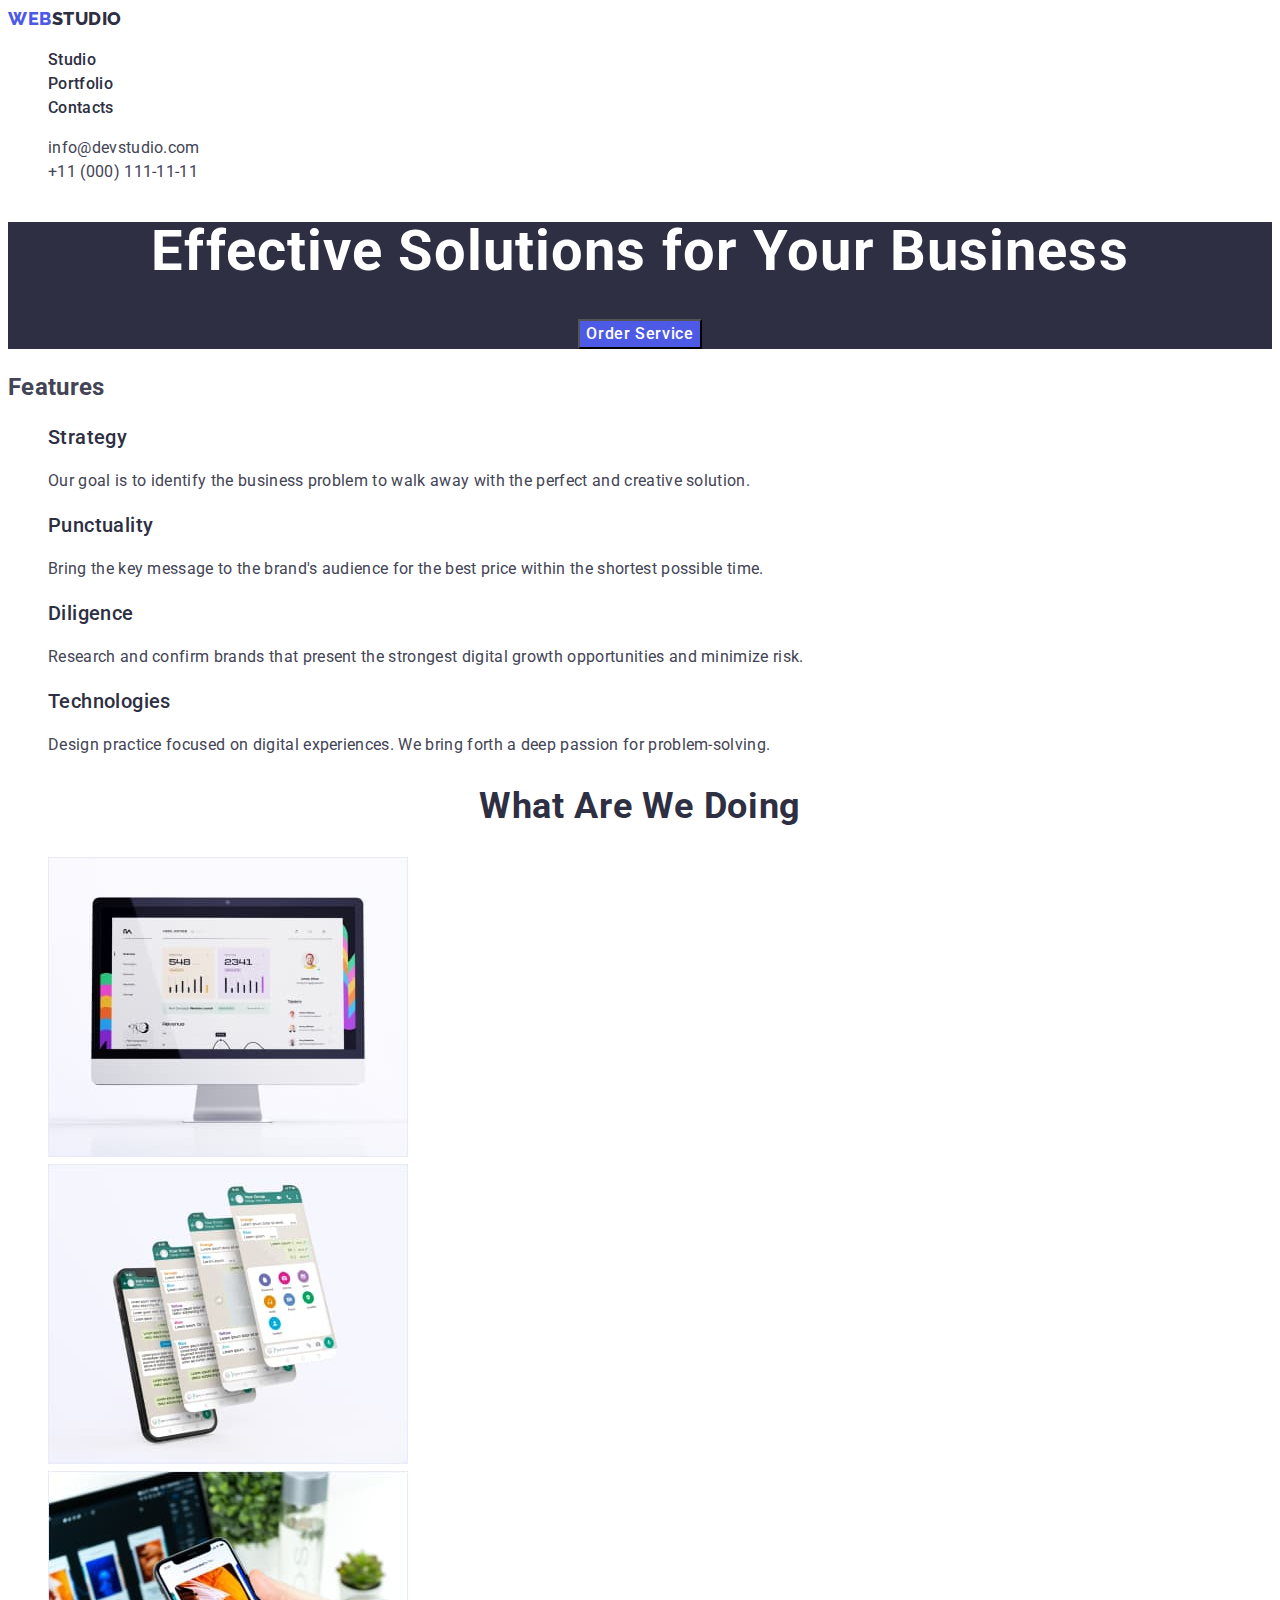
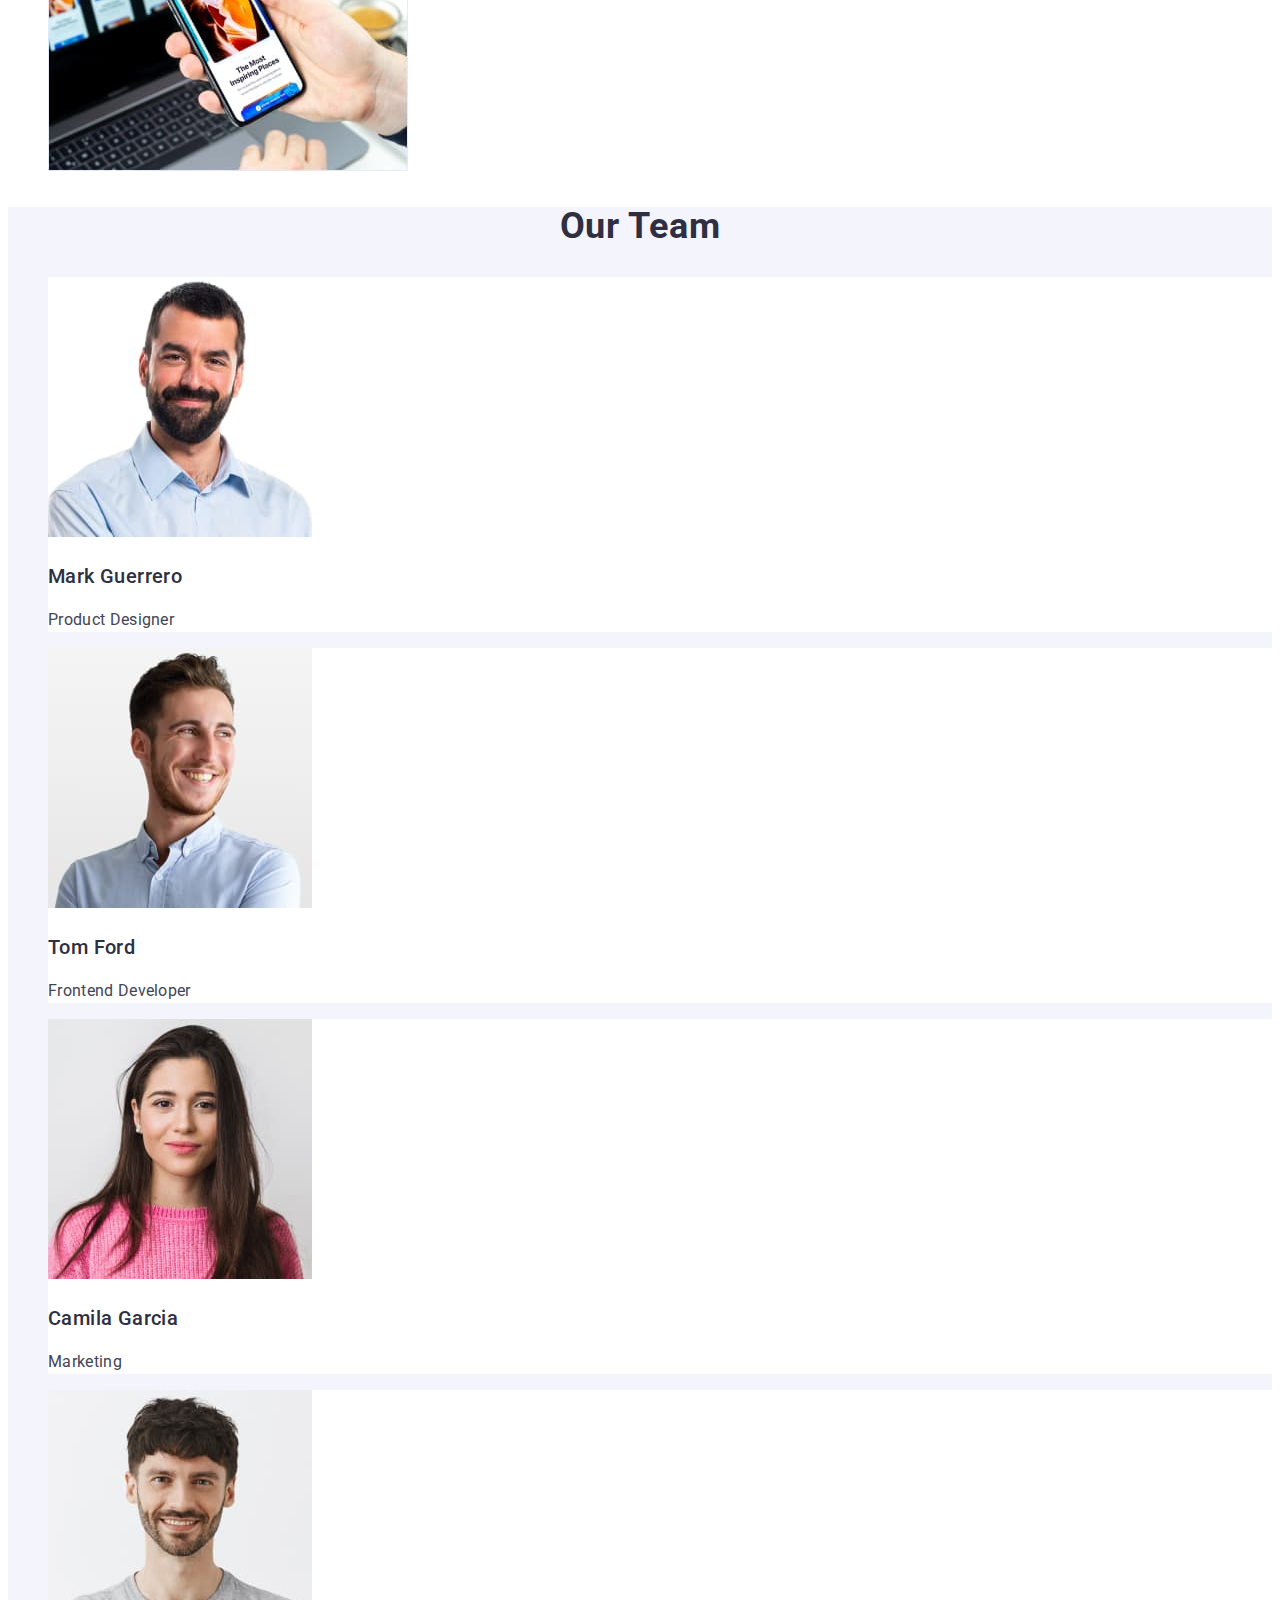
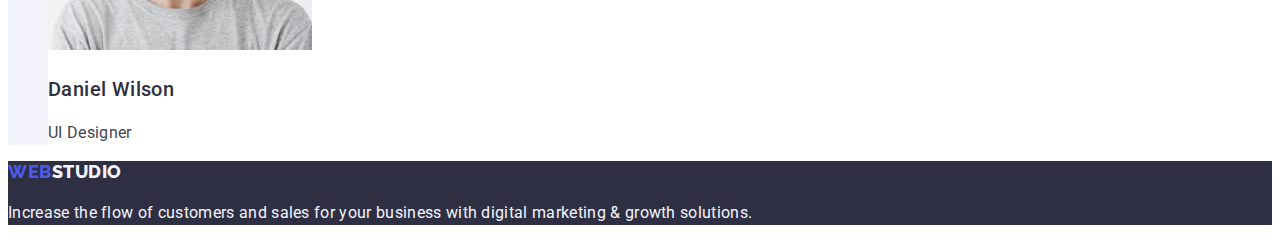
<file: index.html>
<!DOCTYPE html>
<html lang="en">
  <head>
    <meta charset="UTF-8" />
    <meta name="viewport" content="width=device-width, initial-scale=1.0" />
    <title>WebStudio - Effective Solutions for Your Business</title>
    <link rel="preconnect" href="https://fonts.googleapis.com" />
    <link rel="preconnect" href="https://fonts.gstatic.com" crossorigin />
    <link
      href="https://fonts.googleapis.com/css2?family=Raleway:wght@800&family=Roboto:wght@400;500;700;900&display=swap"
      rel="stylesheet"
    />
    <link rel="stylesheet" href="./css/styles.css" />
  </head>
  <body>
    <!-- header -->
    <header>
      <nav>
        <a href="./index.html" class="link logo"
          >Web<span class="logo-studio">Studio</span></a
        >
        <ul class="list">
          <li>
            <a href="./index.html" class="link nav-link">Studio</a>
          </li>
          <li>
            <a href="./portfolio.html" class="link nav-link">Portfolio</a>
          </li>
          <li><a href="" class="link nav-link">Contacts</a></li>
        </ul>
      </nav>
      <address class="contacts">
        <ul class="list">
          <li>
            <a href="mailto:info@devstudio.com" class="link contacts-link"
              >info@devstudio.com</a
            >
          </li>
          <li>
            <a href="tel:+110001111111" class="link contacts-link"
              >+11 (000) 111-11-11</a
            >
          </li>
        </ul>
      </address>
    </header>
    <main>
      <!-- hero -->
      <section class="hero">
        <h1 class="hero-title">Effective Solutions for Your Business</h1>
        <button type="button" class="button hero-button">Order Service</button>
      </section>
      <!-- features -->
      <section>
        <h2>Features</h2>
        <ul class="list">
          <li>
            <h3 class="section-subtitle">Strategy</h3>
            <p class="section-text">
              Our goal is to identify the business problem to walk away with the
              perfect and creative solution.
            </p>
          </li>
          <li>
            <h3 class="section-subtitle">Punctuality</h3>
            <p class="section-text">
              Bring the key message to the brand's audience for the best price
              within the shortest possible time.
            </p>
          </li>
          <li>
            <h3 class="section-subtitle">Diligence</h3>
            <p class="section-text">
              Research and confirm brands that present the strongest digital
              growth opportunities and minimize risk.
            </p>
          </li>
          <li>
            <h3 class="section-subtitle">Technologies</h3>
            <p class="section-text">
              Design practice focused on digital experiences. We bring forth a
              deep passion for problem-solving.
            </p>
          </li>
        </ul>
      </section>
      <!-- services -->
      <section>
        <h2 class="section-title">What are we doing</h2>
        <ul class="list">
          <li>
            <img
              src="./images/services-1.jpg"
              alt="Web application on computer monitor"
              width="360"
            />
          </li>
          <li>
            <img
              src="./images/services-2.jpg"
              alt="Mobile application on four phones"
              width="360"
            />
          </li>
          <li>
            <img
              src="./images/services-3.jpg"
              alt="Phone in man's hand"
              width="360"
            />
          </li>
        </ul>
      </section>
      <!-- team -->
      <section class="section-team">
        <h2 class="section-title">Our Team</h2>
        <ul class="list">
          <li class="team-card">
            <img
              src="./images/team-1.jpg"
              alt="Photo of the product designer"
              width="264"
            />
            <h3 class="section-subtitle">Mark Guerrero</h3>
            <p class="section-text">Product Designer</p>
          </li>
          <li class="team-card">
            <img
              src="./images/team-2.jpg"
              alt="Photo of the frontend developer"
              width="264"
            />
            <h3 class="section-subtitle">Tom Ford</h3>
            <p class="section-text">Frontend Developer</p>
          </li>
          <li class="team-card">
            <img
              src="./images/team-3.jpg"
              alt="Photo of the marketer"
              width="264"
            />
            <h3 class="section-subtitle">Camila Garcia</h3>
            <p class="section-text">Marketing</p>
          </li>
          <li class="team-card">
            <img
              src="./images/team-4.jpg"
              alt="Photo of the UI designer"
              width="264"
            />
            <h3 class="section-subtitle">Daniel Wilson</h3>
            <p class="section-text">UI Designer</p>
          </li>
        </ul>
      </section>
    </main>
    <!-- footer -->
    <footer class="footer">
      <a href="./index.html" class="link logo logo-footer"
        >Web<span class="logo-studio">Studio</span></a
      >
      <p class="footer-text">
        Increase the flow of customers and sales for your business with digital
        marketing & growth solutions.
      </p>
    </footer>
  </body>
</html>
</file>
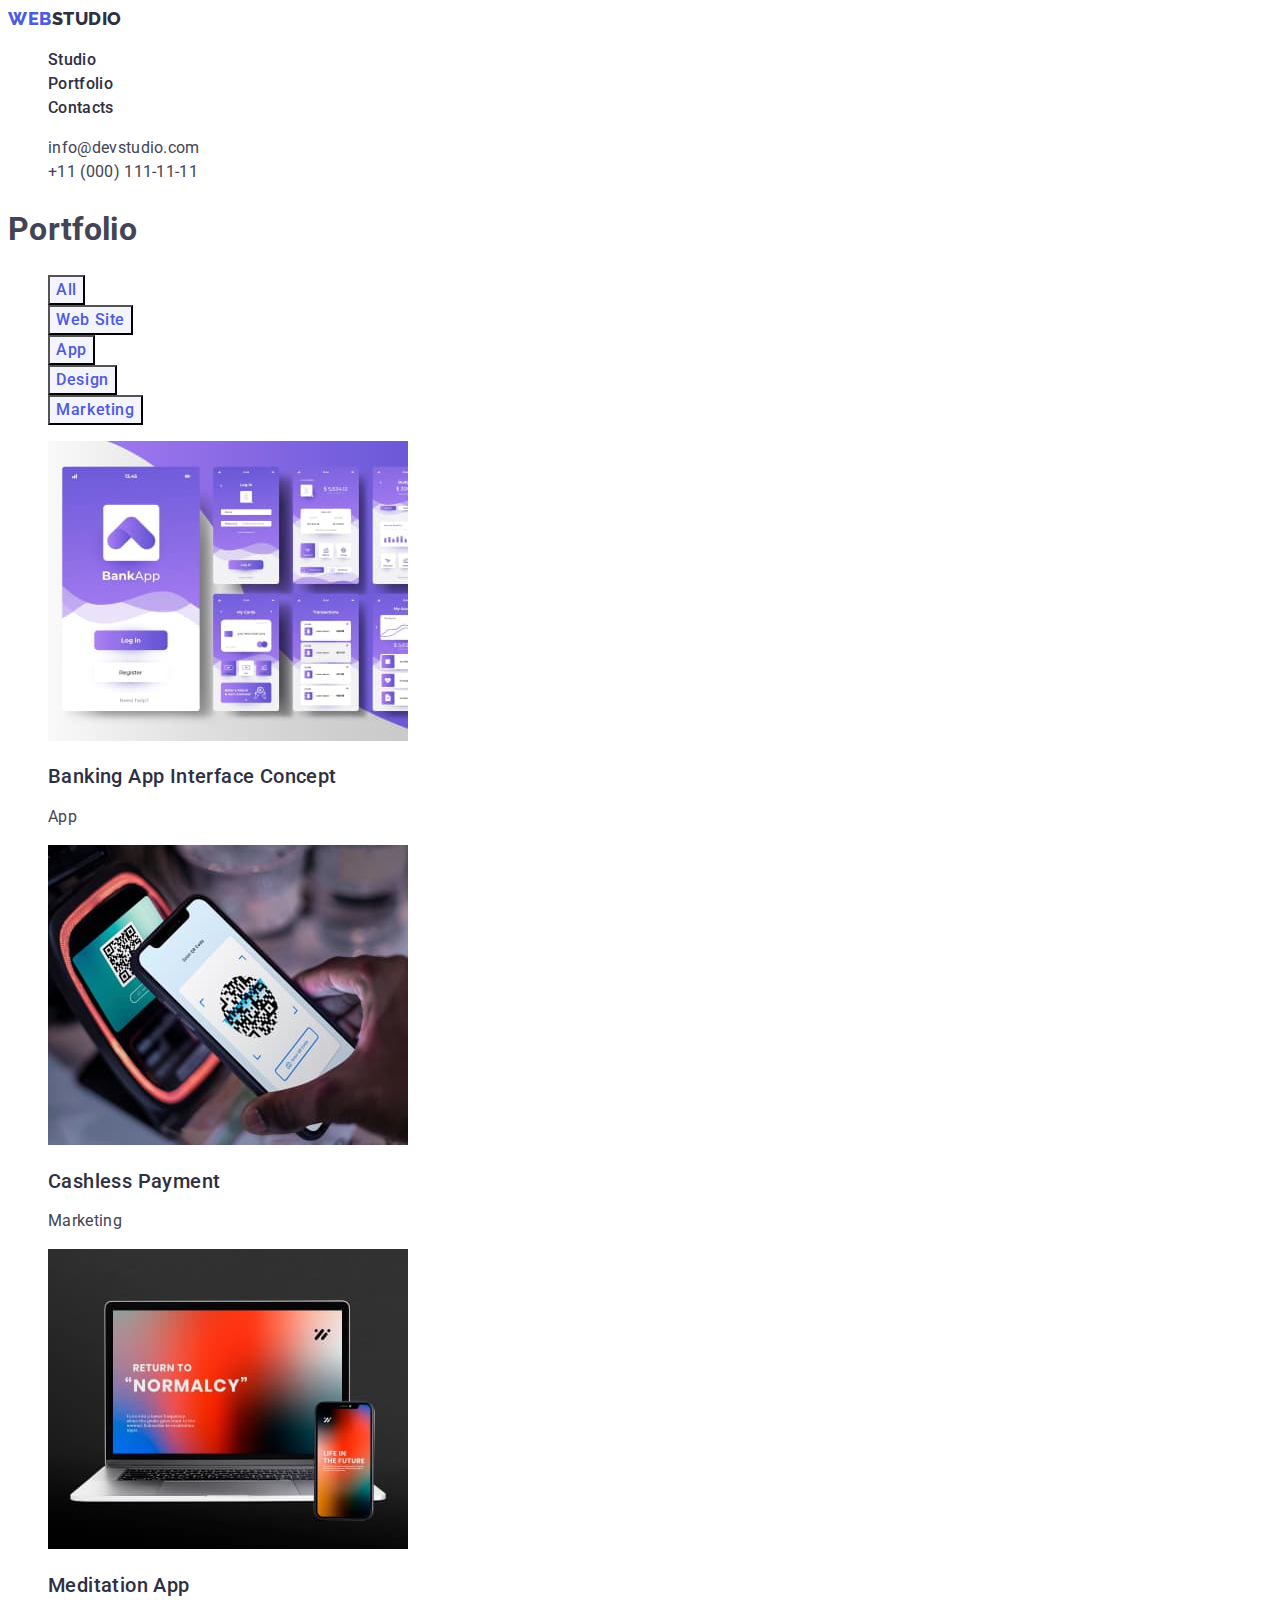
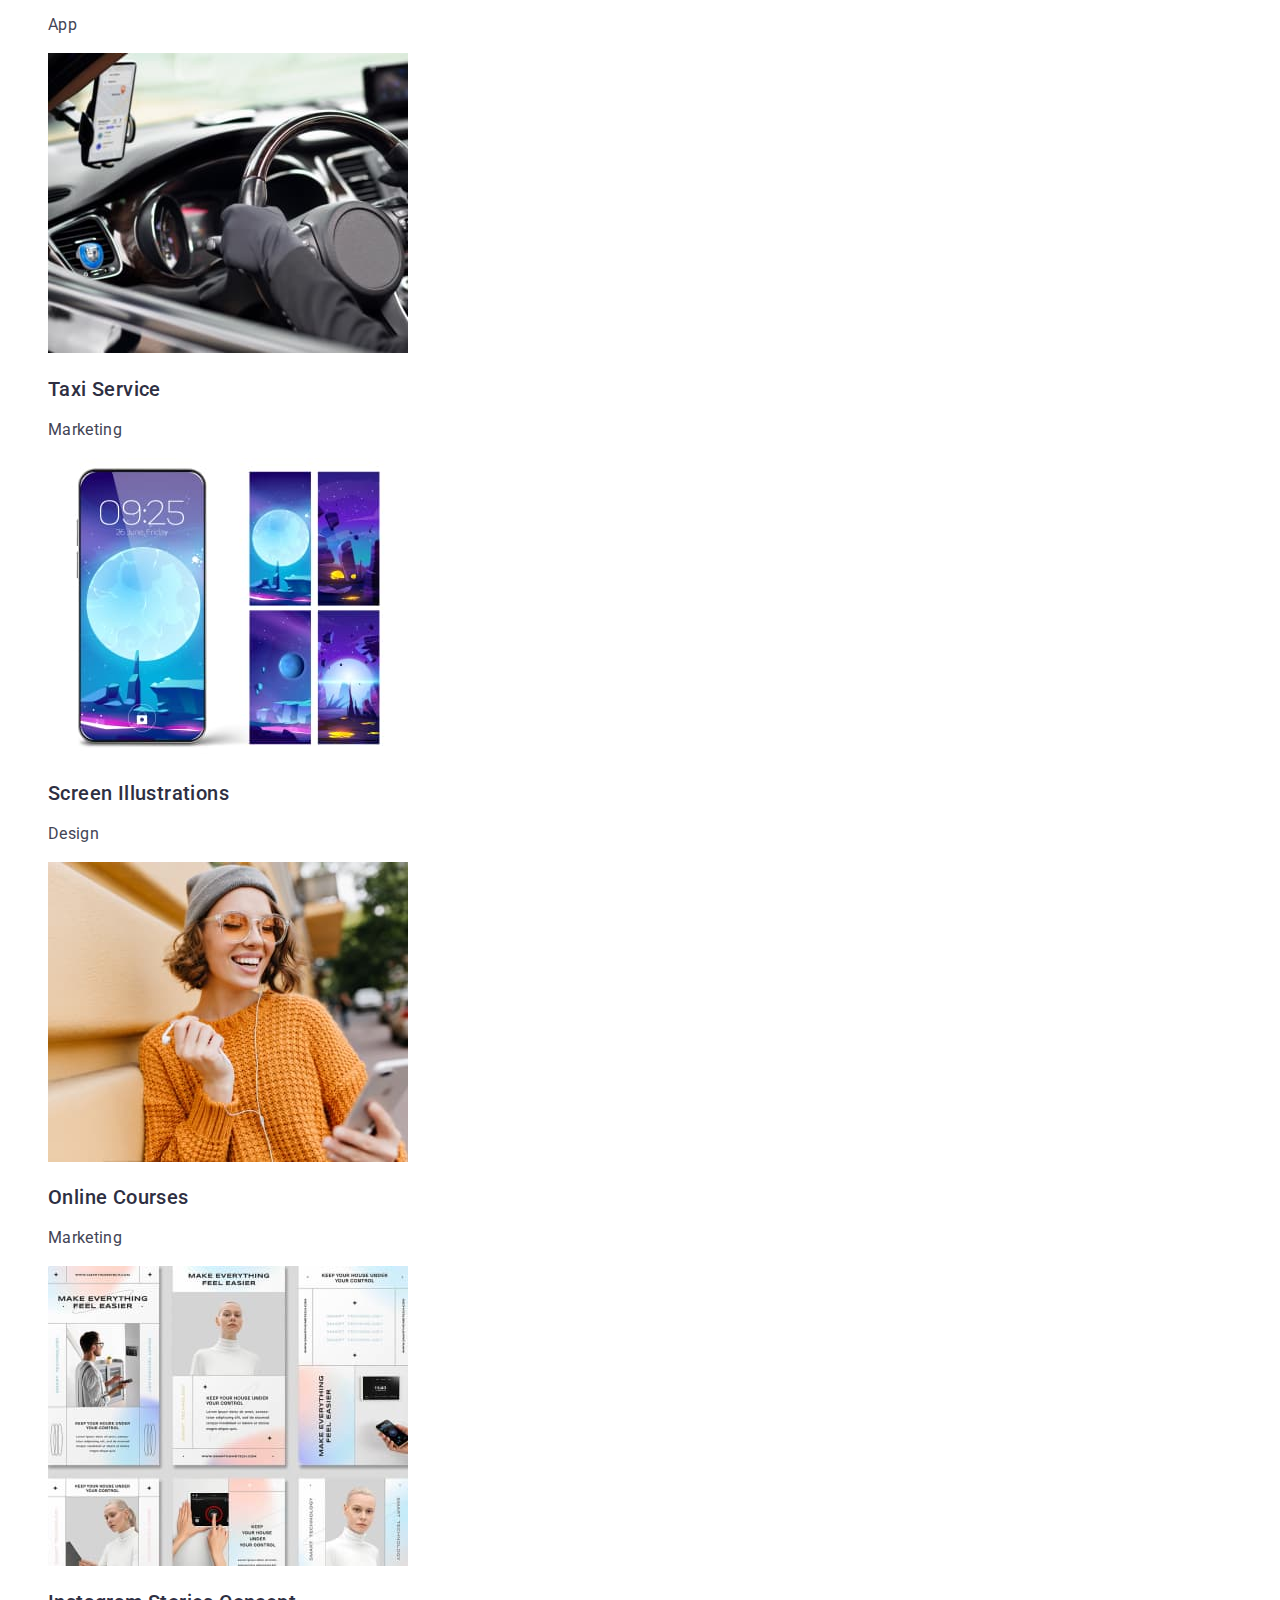
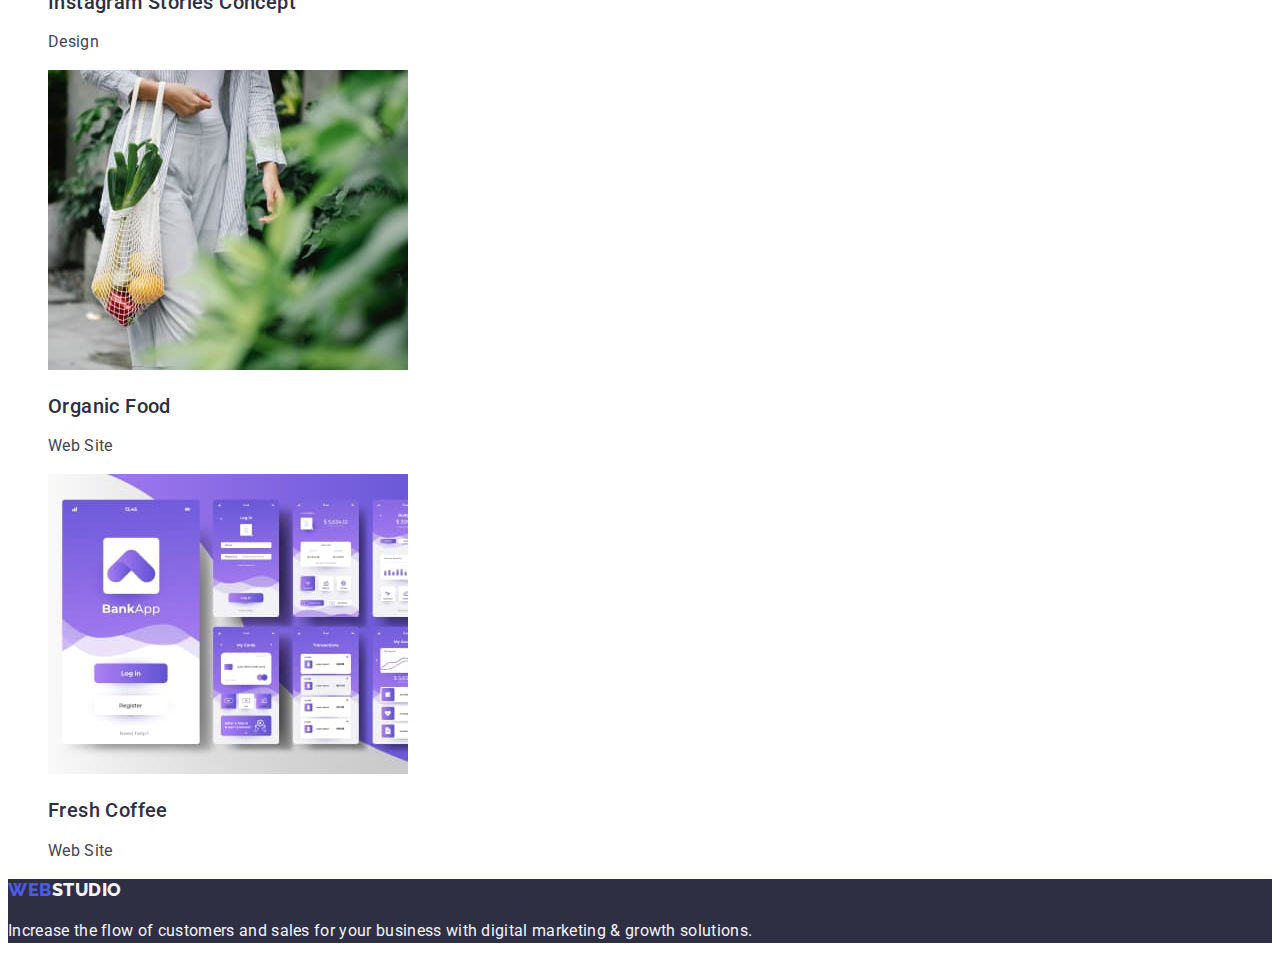
<file: portfolio.html>
<!DOCTYPE html>
<html lang="en">
  <head>
    <meta charset="UTF-8" />
    <meta name="viewport" content="width=device-width, initial-scale=1.0" />
    <title>WebStudio - Effective Solutions for Your Business</title>
    <link rel="preconnect" href="https://fonts.googleapis.com" />
    <link rel="preconnect" href="https://fonts.gstatic.com" crossorigin />
    <link
      href="https://fonts.googleapis.com/css2?family=Raleway:wght@800&family=Roboto:wght@400;500;700;900&display=swap"
      rel="stylesheet"
    />
    <link rel="stylesheet" href="./css/styles.css" />
  </head>
  <body>
    <!-- header -->
    <header>
      <nav>
        <a href="./index.html" class="link logo"
          >Web<span class="logo-studio">Studio</span></a
        >
        <ul class="list">
          <li>
            <a href="./index.html" class="link nav-link">Studio</a>
          </li>
          <li>
            <a href="./portfolio.html" class="link nav-link">Portfolio</a>
          </li>
          <li><a href="" class="link nav-link">Contacts</a></li>
        </ul>
      </nav>
      <address class="contacts">
        <ul class="list">
          <li>
            <a href="mailto:info@devstudio.com" class="link contacts-link"
              >info@devstudio.com</a
            >
          </li>
          <li>
            <a href="tel:+110001111111" class="link contacts-link"
              >+11 (000) 111-11-11</a
            >
          </li>
        </ul>
      </address>
    </header>
    <main>
      <section>
        <h1>Portfolio</h1>
        <ul class="list">
          <li>
            <button type="button" class="button portfolio-button">All</button>
          </li>
          <li>
            <button type="button" class="button portfolio-button">
              Web Site
            </button>
          </li>
          <li>
            <button type="button" class="button portfolio-button">App</button>
          </li>
          <li>
            <button type="button" class="button portfolio-button">
              Design
            </button>
          </li>
          <li>
            <button type="button" class="button portfolio-button">
              Marketing
            </button>
          </li>
        </ul>
        <ul class="list">
          <li>
            <a href="" class="link"
              ><img
                src="./images/portfolio-1.jpg"
                alt="Banking app screenshots"
                width="360"
              />
              <h2 class="section-subtitle">Banking App Interface Concept</h2>
              <p class="section-text">App</p></a
            >
          </li>
          <li>
            <a href="" class="link"
              ><img
                src="./images/portfolio-2.jpg"
                alt="Payment with QR-code"
                width="360"
              />
              <h2 class="section-subtitle">Cashless Payment</h2>
              <p class="section-text">Marketing</p></a
            >
          </li>
          <li>
            <a href="" class="link"
              ><img
                src="./images/portfolio-3.jpg"
                alt="Notebook and mobile phone"
                width="360"
              />
              <h2 class="section-subtitle">Meditation App</h2>
              <p class="section-text">App</p></a
            >
          </li>
          <li>
            <a href="" class="link"
              ><img
                src="./images/portfolio-4.jpg"
                alt="Man driving a car"
                width="360"
              />
              <h2 class="section-subtitle">Taxi Service</h2>
              <p class="section-text">Marketing</p></a
            >
          </li>
          <li>
            <a href="" class="link"
              ><img
                src="./images/portfolio-5.jpg"
                alt="Mobile phone and screenshots"
                width="360"
              />
              <h2 class="section-subtitle">Screen Illustrations</h2>
              <p class="section-text">Design</p></a
            >
          </li>
          <li>
            <a href="" class="link"
              ><img
                src="./images/portfolio-6.jpg"
                alt="Smiling girl looking on the phone"
                width="360"
              />
              <h2 class="section-subtitle">Online Courses</h2>
              <p class="section-text">Marketing</p></a
            >
          </li>
          <li>
            <a href="" class="link"
              ><img
                src="./images/portfolio-7.jpg"
                alt="Screenshots of instagram stories"
                width="360"
              />
              <h2 class="section-subtitle">Instagram Stories Concept</h2>
              <p class="section-text">Design</p></a
            >
          </li>
          <li>
            <a href="" class="link"
              ><img
                src="./images/portfolio-8.jpg"
                alt="Woman with a string bag of fruit"
                width="360"
              />
              <h2 class="section-subtitle">Organic Food</h2>
              <p class="section-text">Web Site</p></a
            >
          </li>
          <li>
            <a href="" class="link"
              ><img
                src="./images/portfolio-1.jpg"
                alt="The process of making coffee"
                width="360"
              />
              <h2 class="section-subtitle">Fresh Coffee</h2>
              <p class="section-text">Web Site</p></a
            >
          </li>
        </ul>
      </section>
    </main>

    <!-- footer -->
    <footer class="footer">
      <a href="./index.html" class="link logo logo-footer"
        >Web<span class="logo-studio">Studio</span></a
      >
      <p class="footer-text">
        Increase the flow of customers and sales for your business with digital
        marketing & growth solutions.
      </p>
    </footer>
  </body>
</html>
</file>
<file: css/styles.css>
:root {
  --color-primary-brand: #4d5ae5;
  --color-pressed-state: #404bbf;
  --color-dark: #2e2f42;
  --color-success: #31d0aa;
  --color-text: #434455;
  --color-subtle-text: #8e8f99;
  --color-accent: #e7e9fc;
  --color-light: #f4f4fd;
  --color-modal-overlay: #2e2f42;
  --color-hero-background: #2e2f42;
  --color-white-background: #ffffff;
  --color-modal-background: #fcfcfc;
}

body {
  font-family: 'Roboto', sans-serif;
  font-size: 16px;
  line-height: 1.5;
  letter-spacing: 0.02em;
  color: var(--color-text);
  background-color: var(--color-white-background);
}

.list {
  list-style-type: none;
}

.link {
  text-decoration: none;
  color: inherit;
}

.button {
  font-family: inherit;
  cursor: pointer;
}

.logo {
  text-transform: uppercase;
  font-family: 'Raleway', sans-serif;
  font-size: 18px;
  font-weight: 800;
  line-height: 1.17;
  letter-spacing: 0.03em;
  color: var(--color-primary-brand);
}

.logo .logo-studio {
  color: var(--color-dark);
}

.logo-footer .logo-studio {
  color: var(--color-light);
}

.nav-link {
  font-weight: 500;
  color: var(--color-dark);
}

.nav-link:hover,
.nav-link:focus {
  color: var(--color-pressed-state);
}

.contacts {
  font-style: normal;
}

.contacts-link:hover,
.contacts-link:focus {
  color: var(--color-pressed-state);
}

.hero {
  text-align: center;
  background-color: var(--color-hero-background);
}

.hero-title {
  color: var(--color-white-background);
  text-align: center;
  font-size: 56px;
  line-height: 1.07;
  letter-spacing: 0.02em;
}

.hero-button {
  font-size: 16px;
  font-weight: 500;
  line-height: 1.5;
  letter-spacing: 0.04em;
  color: var(--color-white-background);
  background-color: var(--color-primary-brand);
}

.hero-button:hover,
.hero-button:focus {
  background-color: var(--color-pressed-state);
}

.section-title {
  font-size: 36px;
  line-height: 1.11;
  letter-spacing: 0.02em;
  color: var(--color-dark);
  text-align: center;
  text-transform: capitalize;
}

.section-subtitle {
  font-size: 20px;
  font-weight: 500;
  line-height: 1.2;
  letter-spacing: 0.02em;
  color: var(--color-dark);
}

.section-team {
  background-color: var(--color-light);
}

.team-card {
  background-color: var(--color-white-background);
}

.footer {
  background-color: var(--color-dark);
}

.footer-text {
  color: var(--color-light);
}

.portfolio-button {
  font-size: 16px;
  font-weight: 500;
  line-height: 1.5;
  letter-spacing: 0.04em;
  color: var(--color-primary-brand);
  background-color: var(--color-light);
}

.portfolio-button:hover,
.portfolio-button:focus {
  color: var(--color-white-background);
  background-color: var(--color-pressed-state);
}
</file>
